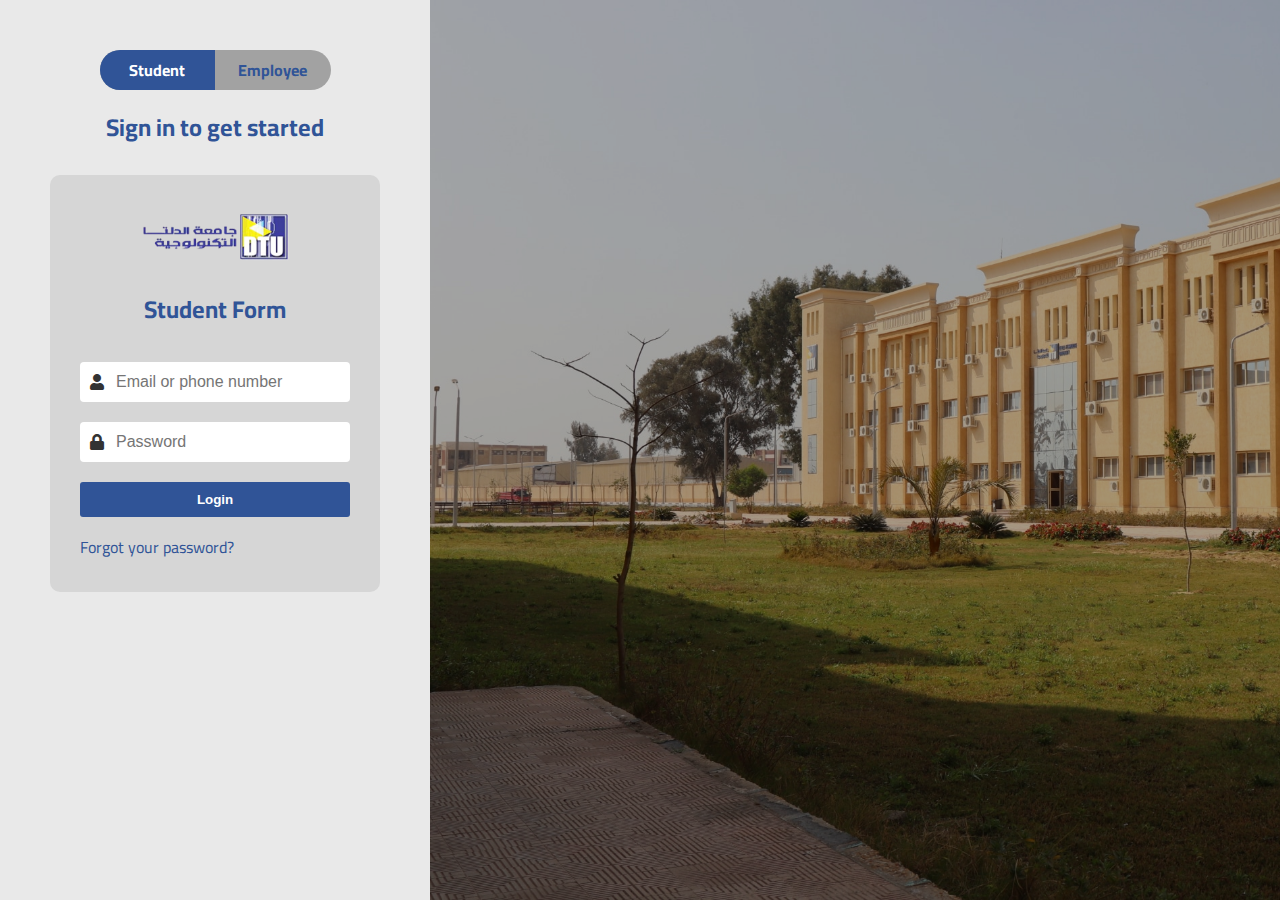
<file: index.html>
<!DOCTYPE html>
<html lang="en">
  <head>
    <meta charset="UTF-8" />
    <meta http-equiv="X-UA-Compatible" content="IE=edge" />
    <meta name="viewport" content="width=device-width, initial-scale=1.0" />
    <link rel="stylesheet" href="css/all.min.css" />
    <link rel="stylesheet" href="css/newForm.css" />
    <title>Form</title>
  </head>
  <body>
    <div class="container">
      <div class="form">
        <div class="chose">
          <a href="#" data-obj="student" class="student active">Student</a>
          <a href="#" data-obj="employee" class="employee">Employee</a>
        </div>
        <div class="title">
           <h2>Sign in to get started</h2>
        </div>

        <div class="formes">
        <!-- Student Form -->
        <form action="studentPage.html" class="student">
          <div class="logo">
            <img src="img/logo.png" alt="" />
          </div>
          <div class="heading">
            <h2>Student Form</h2>
          </div>
          <div class="inputBox">
            <input type="email" data-user="user" placeholder="Email or phone number" />
            <i class="fas fa-user user-st"></i>
          </div>
          <div class="inputBox">
            <input type="password" data-pass="pass" placeholder="Password" />
            <i class="fas fa-lock lok-st"></i>
          </div>
          <input type="submit" value="Login" class="btn" />
          <a href="#" class="forgot">Forgot your password?</a>
        </form>

        <!-- Employee Form -->
        <form action="studentPage.html" class="employee">
          <div class="logo">
            <img src="img/logo.png" alt="" />
          </div>
          <div class="heading">
            <h2>Employee Form</h1>
          </div>
          <div class="inputBox">
            <input type="email" data-user="user" placeholder="Email or phone number" />
            <i class="fas fa-user user-emp"></i>
          </div>
          <div class="inputBox">
            <input type="password" data-pass="pass" placeholder="Password" />
            <i class="fas fa-lock lok-emp"></i>
          </div>
          <input type="submit" value="Login" class="btn" />
          <a href="#" class="forgot">Forgot your password?</a>
        </form>
      </div>
      </div>
      <div class="banner"></div>
    </div>

    <script src="js/form.js"></script>
  </body>
</html>
</file>
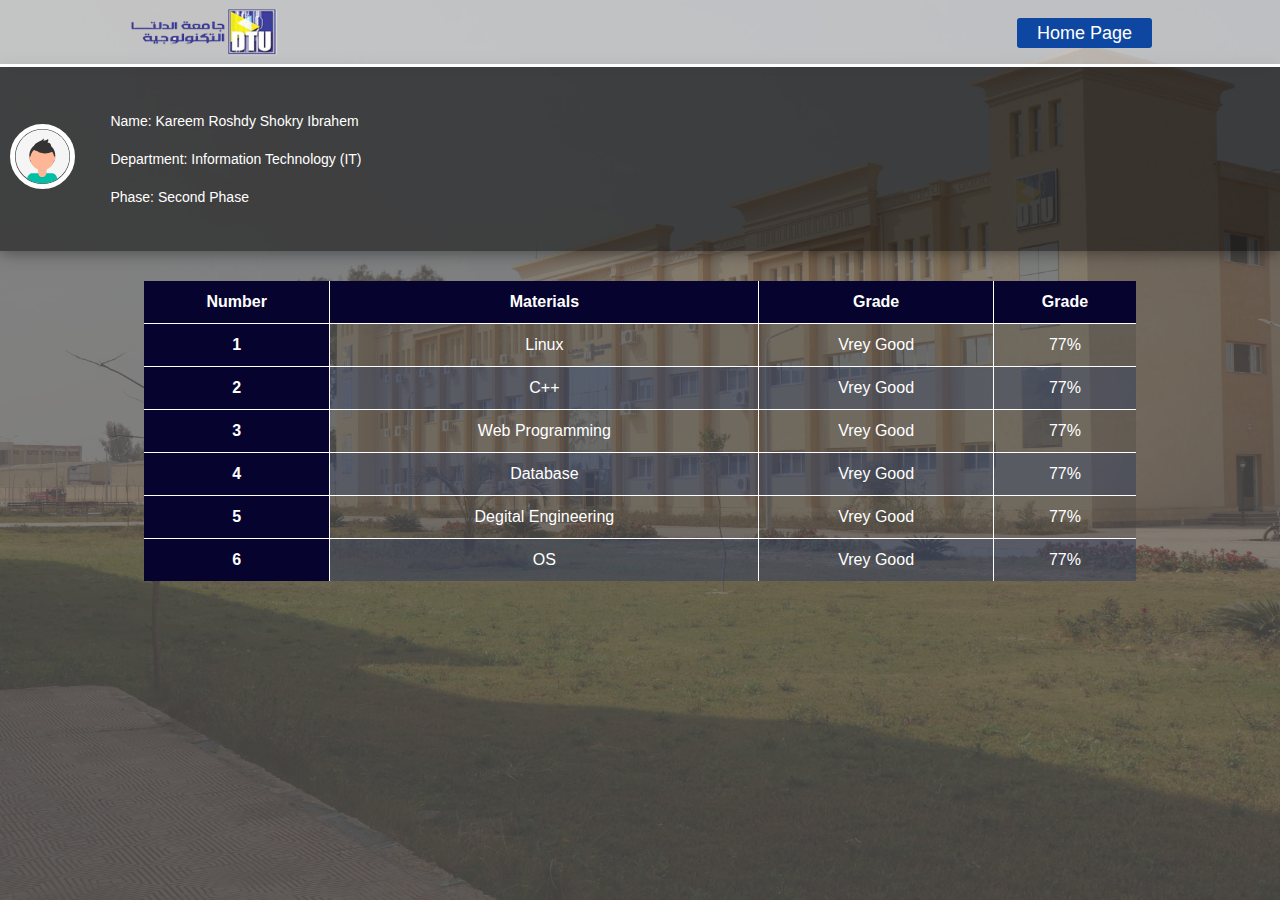
<file: result.html>
<!DOCTYPE html>
<html lang="en">
  <head>
    <meta charset="UTF-8" />
    <meta http-equiv="X-UA-Compatible" content="IE=edge" />
    <meta name="viewport" content="width=device-width, initial-scale=1.0" />
    <title>Result Page</title>

    <link rel="stylesheet" href="css/all.min.css" />
    <link rel="stylesheet" href="css/result.css" />
  </head>
  <body>
    <!-- section Header Start -->
    <div class="header">
      <div class="container">
        <nav>
          <div class="logo">
            <a href="index.html"><img src="img/logo.png" /></a>
          </div>
          <div class="title">
            <a href="studentPage.html">Home Page</a>
          </div>
        </nav>
      </div>
    </div>
    <!-- section Header End -->

    <!-- section result Start -->

    <section class="result">
      
        <div class="box">
          <div class="left">
            <div class="img">
              <a href="studentPage.html"><img src="img/avatar.svg" alt="avatar" /></a>
            </div>
            <div class="info">
              <p>Name: <span>Kareem Roshdy Shokry Ibrahem</span></p>
              <p>Department: <span>Information Technology (IT)</span></p>
              <p>Phase: <span>Second Phase</span></p>
            </div>
          </div>
          <div class="right">
            <table>
                <tr class="table-header">
                    <th>Number</th>
                    <th>Materials</th>
                    <th>Grade</th>
                    <th>Grade</th>
                </tr>
                <tr>
                    <td>1</td>
                    <td>Linux</td>
                    <td>Vrey Good</td>
                    <td>77%</td>
                </tr>
                <tr>
                    <td>2</td>
                    <td>C++</td>
                    <td>Vrey Good</td>
                    <td>77%</td>
                </tr>
                <tr>
                    <td>3</td>
                    <td>Web Programming</td>
                    <td>Vrey Good</td>
                    <td>77%</td>
                </tr>
                <tr>
                    <td>4</td>
                    <td>Database</td>
                    <td>Vrey Good</td>
                    <td>77%</td>
                </tr>
                <tr>
                    <td>5</td>
                    <td>Degital Engineering </td>
                    <td>Vrey Good</td>
                    <td>77%</td>
                </tr>
                <tr>
                    <td>6</td>
                    <td>OS</td>
                    <td>Vrey Good</td>
                    <td>77%</td>
                </tr>
            </table>
          </div>
        </div>
      
    </section>
    <!-- section result end -->
  </body>
</html>
</file>
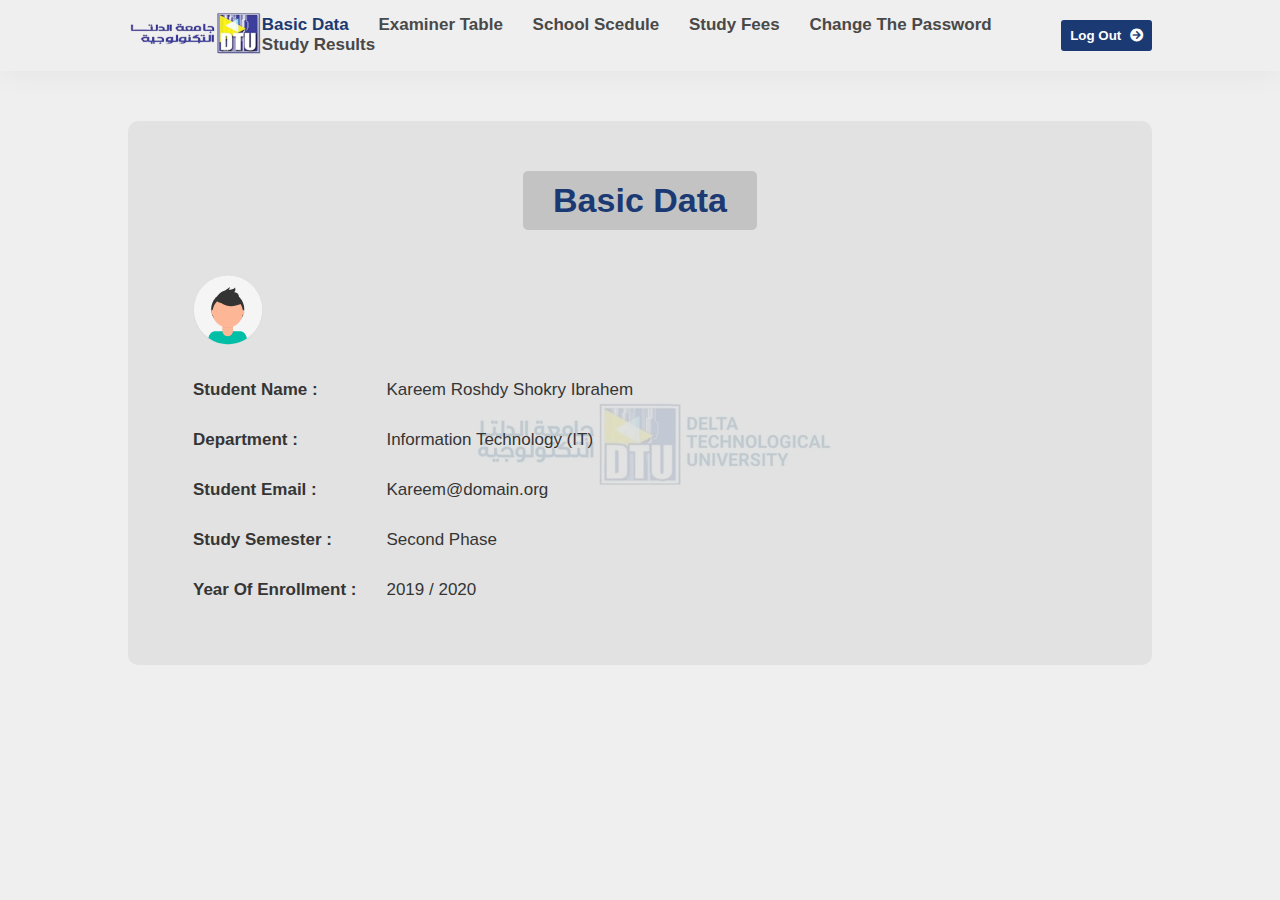
<file: studentPage.html>
<!DOCTYPE html>
<html lang="en">
  <head>
    <meta charset="UTF-8" />
    <meta http-equiv="X-UA-Compatible" content="IE=edge" />
    <meta name="viewport" content="width=device-width, initial-scale=1.0" />
    <meta name="descriptions" content="student page to know the result" />
    <title>Student Page</title>
    <link rel="stylesheet" href="css/all.min.css" />
    <link rel="stylesheet" href="css/student.css" />
  </head>
  <body>
    <div class="container">
      <header class="header">
        <div class="logo">
          <a href="index.html">
            <img src="img/logo.png" alt="logo" />
          </a>
        </div>
        <nav class="navbar">
          <ul class="links">
            <li>
              <a data-sec="basic" class="active" href="#basic">Basic Data</a>
            </li>
            <li><a data-sec="examiner" href="#examiner">Examiner Table</a></li>
            <li><a data-sec="scedule" href="#scedule">School Scedule</a></li>
            <li><a data-sec="fees" href="#fees">Study Fees</a></li>
            <li><a data-sec="pass" href="#pass">Change The Password</a></li>
            <li><a href="result.html">Study Results</a></li>
          </ul>
          <i class="fas fa-bars"></i>
          <button type="button" class="logout">
            Log Out <i class="fas fa-arrow-circle-right"></i>
          </button>
        </nav>
      </header>

      <section class="basic active" id="basic">
        <div class="table">
          <div class="heading">
            <h1>Basic Data</h1>
          </div>
          <table>
            <tr>
              <td>
                <img src="img/avatar.svg" alt="img" />
              </td>
            </tr>
            <tr>
              <td>Student Name :</td>
              <td>Kareem Roshdy Shokry Ibrahem</td>
            </tr>
            <tr>
              <td>Department :</td>
              <td>Information Technology (IT)</td>
            </tr>
            <tr>
              <td>Student Email :</td>
              <td>Kareem@domain.org</td>
            </tr>
            <tr>
              <td>Study Semester :</td>
              <td>Second Phase</td>
            </tr>
            <tr>
              <td>Year Of Enrollment :</td>
              <td>2019 / 2020</td>
            </tr>
          </table>
        </div>
      </section>

      <section class="examiner" id="examiner">
        <div class="table">
          <div class="heading">
            <h1>Examiner Table</h1>
          </div>
          <table>
            <tr>
              <th>Days</th>
              <th>Exam Date</th>
              <th>Materials</th>
              <th>Exam Time</th>
            </tr>
            <tr>
              <th>Saturday</th>
              <td>1 / 1 / 2022</td>
              <td>Linux</td>
              <td>2h</td>
            </tr>
            <tr>
              <th>Sunday</th>
              <td>2 / 1 / 2022</td>
              <td>OS</td>
              <td>1h</td>
            </tr>
            <tr>
              <th>Monday</th>
              <td>3 / 1 / 2022</td>
              <td>Digital Engineering</td>
              <td>2h</td>
            </tr>
            <tr>
              <th>Tuesday</th>
              <td>4 / 1 / 2022</td>
              <td>Web Programming</td>
              <td>2h</td>
            </tr>
            <tr>
              <th>Wednesday</th>
              <td>5 / 1 / 2022</td>
              <td>C++</td>
              <td>2h</td>
            </tr>
            <tr>
              <th>Thursday</th>
              <td>6 / 1 / 2022</td>
              <td>Database</td>
              <td>1h</td>
            </tr>
          </table>
        </div>
      </section>

      <section class="scedule" id="scedule">
        <div class="table">
          <div class="heading">
            <h1>School Scedule</h1>
          </div>
          <table>
            <tr>
              <th>Days</th>
              <th>Materials</th>
              <th>Lectur Time</th>
            </tr>
            <tr>
              <th rowspan="3">Sunday</th>
              <td>OS (lectur)</td>
              <td>9:00 - 10:30</td>
            </tr>
            <tr>
              <td>Digital Engineering (lectur)</td>
              <td>10:45 - 12:00</td>
            </tr>
            <tr>
              <td>Web Programming (section)</td>
              <td>12:15 - 3:15</td>
            </tr>
            <tr>
              <th rowspan="2">Monday</th>
              <td>linux (lectur)</td>
              <td>9:00 - 10:30</td>
            </tr>
            <tr>
              <td>linux (section)</td>
              <td>10:45 - 1:10</td>
            </tr>
            <tr>
              <th rowspan="4">Tuesday</th>
              <td>Database (lectur)</td>
              <td>9:00 - 10:30</td>
            </tr>
            <tr>
              <td>Web Programming (lectur)</td>
              <td>10:45 - 12:00</td>
            </tr>
            <tr>
              <td>C++(lectur)</td>
              <td>12:10 - 1:10</td>
            </tr>
            <tr>
              <td>Digital Engineering (section)</td>
              <td>1:20 - 3:20</td>
            </tr>
            <tr>
              <th rowspan="4">Wednesday</th>
              <td>Database (lectur)</td>
              <td>9:00 - 10:30</td>
            </tr>
            <tr>
              <td>Web Programming (lectur)</td>
              <td>10:45 - 12:00</td>
            </tr>
            <tr>
              <td>C++(lectur)</td>
              <td>12:10 - 1:10</td>
            </tr>
            <tr>
              <td>Digital Engineering (section)</td>
              <td>1:20 - 3:20</td>
            </tr>
          </table>
        </div>
      </section>

      <section class="fees" id="fees">
        <div class="table">
          <div class="heading">
            <h1>Study Fees</h1>
          </div>
          <table>
            <tr>
              <th>Years Study</th>
              <th>Classroom</th>
              <th>Expenses</th>
            </tr>
            <tr>
              <th rowspan="2">First Class</th>
              <td>First Classroom Fess</td>
              <td>Expenses Were Replied</td>
            </tr>
            <tr>
              <td>Second Classroom Fess</td>
              <td>Expenses Were Replied</td>
            </tr>
            <tr>
              <th rowspan="2">Second Class</th>
              <td>First Classroom Fess</td>
              <td>Expenses Were Replied</td>
            </tr>
            <tr>
              <td>Second Classroom Fess</td>
              <td>Expenses Were Not Replied</td>
            </tr>
          </table>
        </div>
      </section>

      <section class="pass" id="pass">
        <div class="table">
          <div class="heading">
            <h1>Change The Password</h1>
          </div>

          <form action="">
            <input
              type="password"
              placeholder="Enter Your Last Password"
              name="oldpass"
            />
            <input
              type="password"
              placeholder="Enter Your New Password"
              name="newpass"
            />
            <input
              type="password"
              placeholder="Return A New Password"
              name="newpass"
            />
            <input type="submit" value="Save New Password" />
            <a href="#" class="forgot">Forgot Password</a>
          </form>
        </div>
      </section>
    </div>

    <script src="js/student.js"></script>
  </body>
</html>
</file>
<file: css/newForm.css>
@import url("https://fonts.googleapis.com/css2?family=Cairo:wght@300;400;500;600;700&display=swap");
* {
  margin: 0;
  padding: 0;
  box-sizing: border-box;
}

body {
  font-family: "Cairo", sans-serif;
  overflow-x: hidden;
}

a {
  text-decoration: none;
}

.container {
  width: 100%;
  height: 100vh;
  display: flex;
  justify-content: space-between;
  overflow: hidden;
}

.container .form {
  flex-basis: 35%;
  width: 100%;
  height: 100%;
  background: #e9e9e9;
  padding: 50px;
  overflow: hidden;
}

.container .form .chose {
  position: relative;
  width: 70%;
  margin: auto;
  /* margin-top: 30px; */
  background-color: rgba(0, 0, 0, 0.3);
  display: flex;
  align-items: center;
  justify-content: space-around;
  border-radius: 40px;
  overflow: hidden;
}

.container .form .chose a {
  color: #305497;
  width: 100%;
  height: 100%;
  padding: 5px;
  font-weight: bold;
  text-align: center;
  z-index: 100;
  position: relative;
  transition: .5s;
}

.container .form .chose a.active {
   color: #fff;
  background: #305497;
}

.container .form .title h2{
   text-align: center;
   padding: 15px 0;
   color: #305497;
}

.container .form form {
   width: 100%;
   padding: 30px;
   background-color: rgba(204, 204, 204, 0.658);
   margin-top: 10px;
   border-radius: 10px;
}

.container .form form .logo {
   width: 150px;
   margin: auto;
}

.container .form form .logo img{
   width: 100%;
   height: 100%;
}

.container .form form .heading {
   text-align: center;
   padding: 10px 0;
   margin-bottom: 10px;
}

.container .form form .heading h2 {
   color: #305497;
}

.container .form form .inputBox {
   position: relative;
}

.container .form form .inputBox input{
   width: 100%;
   display: block;
   padding: 10px;
   padding-left: 35px;
   margin: 20px 0;
   border-radius: 4px;
   font-size: 16px;
   border: 1px solid transparent;
   outline: none;
   transition: .2s;
}


.container .form form .inputBox input:focus {
   border-color: #305497;
}

.container .form form .inputBox i {
   position: absolute;
   top: 50%;
   transform: translateY(-50%);
   left: 10px;
   color: #333;
   transition: .2s;
}
.container .form form .inputBox i.active {
   color: #305497;
}

.container .form form .inputBox input::placeholder {
   opacity: 1;
   transition: .2s;
}
.container .form form .inputBox input:focus::placeholder {
   opacity: 0;
}

.container .form form .btn {
   display: block;
   width: 100%;
   margin: 15px auto;
   padding: 10px 0;
   border: none;
   background: #305497;
   color: #fff;
   font-weight: bold;
   border-radius: 3px;
   cursor: pointer;
   transition: .2s;
}
.container .form form .btn:hover {
   background-color: #333;
}

.container .form form .forgot {
   color: #305497;
   transition: .2s;
}
.container .form form .forgot:hover {
   color: #333;
}


.formes {
   position: relative;
   display: flex;
   transition: .5s;
}

.container .form form.student {
   transition: .5s;
   
   transform: translateX(0px);
}
.container .form form.employee {
   transition: .5s;
   position:absolute ;
   transform: translateX(1000px);
}













.container .banner {
  flex-basis: 70%;
  height: 100%;
  background: url(../img/bg.png) no-repeat;
  background-size: cover;
  position: relative;
}
.container .banner::after {
  content: "";
  position: absolute;
  top: 0;
  left: 0;
  width: 100%;
  height: 100%;
  background: rgba(0, 0, 0, 0.35);
}


@media (max-width: 1220px) {
   .container .banner {
      flex-basis: 50%;
   }
   .container .form {
      flex-basis: 50%;
   }
}
@media (max-width: 991px) {
   .container .form {
      padding: 20px;
   }
}
@media (max-width: 797px) {
   .container .banner {
     display: none;
   }
   .container .form {
      flex-basis: 100%;
      padding: 50px 100px;
   }
}
@media (max-width: 650px) {
   
   .container .form {
      padding: 50px;
   }
}
@media (max-width: 550px) {
   
   .container .form {
      padding: 30px 10px;
   }
}
</file>
<file: css/result.css>
* {
  margin: 0;
  padding: 0;
  box-sizing: border-box;
}
html::-webkit-scrollbar {
  width: 5px;
}
html::-webkit-scrollbar-track {
  background: transparent;
}
html::-webkit-scrollbar-thumb {
  background: #263238;
  border-radius: 5px;
}
body {
  min-height: 100vh;
  font-family: Arial, Helvetica, sans-serif;
  position: relative;
  /* background: url(../img/1.jpg) no-repeat; */
  background: url(../img/bg.png) no-repeat;
  background-position: center;
  background-size: cover;
  background-attachment: fixed;
}
body::before{
  content: '';
  position: absolute;
  top: 0;
  left: 0;
  width: 100%;
  height: 100%;
  min-height: calc(100vh - 30px);
  /* background: rgba(235, 235, 235, 0.9); */
  background: rgba(83, 83, 83, 0.73);
  z-index: -1;
}
.header {
  width: 100%;
  background: rgba(255, 255, 255, 0.534);
  box-shadow: 0 2px 30px rgba(0, 0, 0, 0.01);
  position: relative;
}
.header::before {
  content: "";
  position: absolute;
  bottom: 0;
  left: 0;
  height: 3px;
  width: 0;
  background: #ffffff;
  transition: 0.7s;
}
.header:hover::before {
  width: 100%;
}

.container {
  width: 80%;
  height: 100%;
  margin: auto;
}
nav {
  display: flex;
  align-items: center;
  justify-content: space-between;
}
nav .logo img {
  width: 150px;
  object-fit: cover;
}

nav .title a {
  color: #fff;
  background: #0d47a1;
  padding: 5px 20px;
  border-radius: 3px;
  font-size: 18px;
  text-decoration: none;
}
nav .title a:hover {
  background: #263238;
}

.box {
  width: 100%;
  height: 100%;
  z-index: 1000;
}
.box .left {
  width: 100%;
  background: rgba(0, 0, 0, 0.5);
  padding: 10px;
  box-shadow: 0 2px 15px rgba(0, 0, 0, 0.4);
  display: flex;
}

@media (max-width: 991px) {
  .container {
    width: 100%;
    padding: 0 10px;
  }
  nav .logo img {
    width: 120px;
  }
  nav .title h2 {
    padding: 5px 10px;
    font-size: 15px;
  }
  .box {
    flex-direction: column;
  }
  nav .title a {
    font-size: 15px;
  }
}

.box .left .img {
  width: 70px;
  height: 70px;
  display: flex;
  align-items: center;
  justify-content: center;
  margin: auto;
}
.box .left .img img {
  border: 5px solid #fff;
  border-radius: 50%;
  width: 100%;
  height: 100%;
  object-fit: cover;
}

.box .left .info {
  padding: 20px;
  width: 100%;
  text-align: left;
  line-height: 2;
  margin-left: 15px;
  color: #fff;
}
.box .left .info p {
  font-size: 14px;
  margin: 10px 0;
}
.box .right {
  flex-basis: 80%;
  height: 100%;
  width: 100%;
  padding: 20px;
}
.box .right table {
  width: 80%;
  margin: auto;
  text-align: left;
  border-collapse: collapse;
  margin-top: 10px;
  text-align: center;
  color: #fff;
}
table tr:nth-child(odd) {
  background: #213e7e50;
}

.table-header th {
  padding: 12px 0;
  background: #06032e;
  color: #fff;
}
table th:not(:last-child),
table td:not(:last-child) {
  border-right: 1px solid #fff;
}
table td {
  background: #3f3f3f44;
  padding: 12px 0;
}
table tr:not(:last-child) {
  border-bottom: 1px solid #fff;
}


table tr td:first-child {
  background: #06032e;
  color: #fff;
  font-weight: bold;
}

@media (max-width: 500px) {
  nav .logo img {
    width: 80px;
  }
  nav .title h2 {
    font-size: 8px;
    border-radius: 3px;
  }
  .box .left{
    padding: 15px;
  }
  .box .left .info {
    padding: 5px;
  }
  .box .left .info p {
    font-size: 10px;
  }
  table td {
    font-size: 12px;
  }

  .box .right table {
    width: 100%;
  }
  .table-header th{
    font-size: 12px;
  }
}
</file>
<file: css/student.css>
* {
  margin: 0;
  padding: 0;
  box-sizing: border-box;
  font-family: Arial, Helvetica, sans-serif;
}

body {
  background: url(../img/1.jpg) no-repeat;
  background-position: center;
  background-attachment: fixed;
  position: relative;
  font-size: 17px;
  min-height: 100vh;
  width: 100%;
  overflow-x: hidden;
}
body::before {
  content: "";
  position: absolute;
  top: 0;
  left: 0;
  width: 100%;
  height: 100%;
  background: rgba(235, 235, 235, 0.8);
  z-index: -1;
}

ul {
  list-style: none;
}

a {
  text-decoration: none;
}

section {
  padding: 50px 10%;
  display: none;
}
section.active {
  display: block;
}

.heading {
  text-align: center;
  color: #1b3972;
  padding: 10px 30px;
  border-radius: 5px;
  background: #3535352d;
  width: fit-content;
  margin: auto;
  margin-bottom: 30px;
}

.container {
  width: 100%;
  overflow-x: hidden;
  height: 100%;
}

.header {
  display: flex;
  justify-content: space-between;
  align-items: center;
  padding: 5px 10%;
  position: relative;
  box-shadow: 0 3px 30px rgba(0, 0, 0, 0.048);
}

.header .logo {
  width: 150px;
}
.header .logo img {
  width: 100%;
  height: 100%;
  object-fit: cover;
}

.header .navbar {
  display: flex;
  align-items: center;
  position: relative;
}
.header .navbar ul li {
  display: inline-block;
  margin-right: 25px;
}
.header .navbar ul li a.active {
  color: #1b3972;
}
.header .navbar ul li a {
  color: #494949;
  font-weight: bold;
}
.header .navbar ul li a:hover {
  color: #1b3972;
}

.logout {
  display: inline-block;
  border: none;
  padding: 8px;
  width: 100px;
  background: #1b3972;
  font-weight: bold;
  color: #fff;
  cursor: pointer;
  border-radius: 3px;
  transition: 0.2s;
}
.logout:hover {
  background: #222;
}
.logout:active {
  transform: scale(1.03);
}
.logout i {
  margin-left: 5px;
  transition: .3s;
}
.logout:hover i {
  color: #f8000c;
  padding-left: 5px;
}

.table {
  padding: 50px;
  background: #c2c2c249;
  margin: auto;
  border-radius: 10px;
}
table {
  border-collapse: collapse;
  color: #353535;
}

table tr td {
  padding: 15px;
}

.basic table tr td:first-child {
  font-weight: bold;
}

table tr td img {
  width: 70px;
  height: 70px;
  object-fit: cover;
  border-radius: 50%;
}

.examiner .table table,
.fees .table table,
.scedule .table table {
  text-align: center;
  width: 80%;
  margin: auto;
}

.examiner .table table tr:nth-child(odd),
.fees .table table tr:nth-child(odd),
.scedule .table table tr:nth-child(odd) {
  background: #213e7e15;
}

.examiner .table table tr th,
.fees .table table tr th,
.scedule .table table tr th {
  border-bottom: 1px solid #fff;
  padding: 10px 0;
  background: #06032e;
  color: #fff;
}
.examiner .table table tr td:not(:last-child),
.examiner .table table tr th:not(:last-child),
.fees .table table tr td:not(:last-child),
.fees .table table tr th:not(:last-child),
.scedule .table table tr td:not(:last-child),
.scedule .table table tr th:not(:last-child) {
  border-right: 1px solid #fff;
}

.fa-bars {
  padding: 5px;
  color: #1b3972;
  border: 1px solid #1b3972;
  margin-right: 10px;
  cursor: pointer;
  display: none;
}

.pass form {
  width: 350px;
  padding: 30px;
  background: rgba(21, 51, 116, 0.144);
  border-radius: 10px;
  margin: auto;
}

.pass form input{
  display: block;
  width: 100%;
  height: 40px;
  margin-bottom: 20px;
  padding: 0 10px;
  border: none;
  border-radius: 3px;
  outline: none;
  font-size: 15px;
  color: #000;
  background: #fff;
  border: 2px solid transparent;
}

.pass form input[type="submit"] {
  margin-bottom: 0;
  cursor: pointer;
  background: #305497;
  color: #fff;
  border: none;
  transition: .2s;
}
.pass form input[type="submit"]:hover {
  background: green;
}
.pass form input::placeholder {
  text-transform: lowercase;
  opacity: 1;
  transition: .2s;
}
.pass form input[type="submit"]:active {
  transform: scale(1.02);
}
.pass form input:focus::placeholder {
  opacity: 0;
} 
.pass form input:focus {
  border-color: #305497;
}

.pass form .forgot {
  color: #305497;
  display: block;
  width: fit-content;
  margin: auto;
  margin-top: 20px;
  font-size: 15px;
}
.pass form .forgot:hover {
  color: #06032e;
}
@media (max-width: 991px){
  .header {
    padding: 5px 3%;
  }
  .header .navbar ul {
    text-align: center;
  }
  .header .navbar ul li a {
    font-size: 13px;
  }
  .fa-bars {
    display: inline-block;
  }
  .header .navbar ul {
    position: absolute;
    top: 125%;
    right: -12px;
    width: 200px;
    background: #fff;
    padding: 10px;
    text-align: center;
    border-radius: 0 0 10px 10px;
    clip-path: polygon(0 0, 100% 0, 100% 0, 0 0);
    transition: 0.3s;
  }

  .header .navbar ul.active {
    clip-path: polygon(0 0, 100% 0, 100% 100%, 0 100%);
  }
  .header .navbar ul li {
    display: block;
    margin: 25px 0;
  }
}

@media (max-width: 797px) {
  section {
    padding: 0;
  }
  
  .table {
    padding: 50px 10px;
    border-radius: 0;
  }
  .table table,
  .examiner .table table,
  .fees .table table,
  .scedule .table table {
    width: 100%;
  }
 
  .header .logo {
    width: 70px;
  }
  
  .logout  {
    font-size: 11px;
    width: 85px;
  }
}

@media (max-width: 450px) {
  .pass form {
    width: 100%;
    padding: 30px 20px;
  }
 table tr {
   font-size: 13px;
 }
 table tr td{
   padding: 15px 2px;
 }
 table tr th{
   font-size: 11px;
 }
}
</file>
